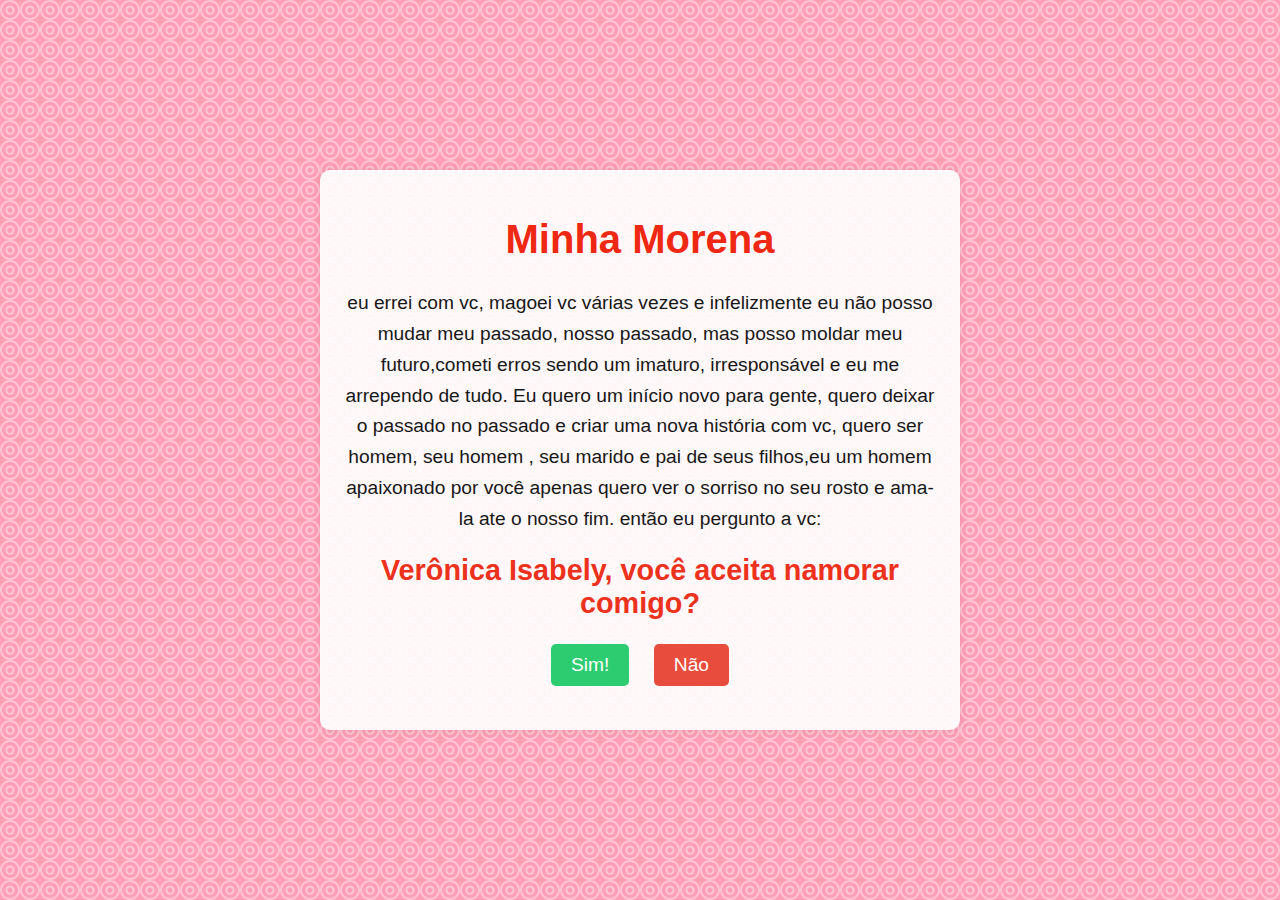
<file: index.html>
<!DOCTYPE html>
<html lang="pt-BR">
<head>
    <meta charset="UTF-8">
    <meta name="viewport" content="width=device-width, initial-scale=1.0">
    <title>Pedido de Namoro para Verônica Isabely</title>
    <link rel="stylesheet" href="style.css">
</head>
<body>
    <div class="container">
        <h1>Minha Morena</h1>
        <p> eu errei com vc, magoei vc várias vezes e infelizmente eu não posso mudar meu passado, nosso passado, mas posso moldar meu futuro,cometi erros sendo um imaturo, irresponsável e eu me arrependo de tudo. Eu quero um início novo para gente, quero deixar o passado no passado e criar uma nova história com vc, quero ser homem, seu homem , seu marido e pai de seus filhos,eu um homem apaixonado por você apenas quero ver o sorriso no seu rosto e ama-la ate o nosso fim. então eu pergunto a vc:</p>
        <h2>Verônica Isabely, você aceita namorar comigo?</h2>
        <div class="buttons">
            <button id="sim">Sim!</button>
            <button id="nao">Não</button>
        </div>
        <p id="resposta"></p>
    </div>
    <script src="script.js"></script>
</body>
</html>
</file>
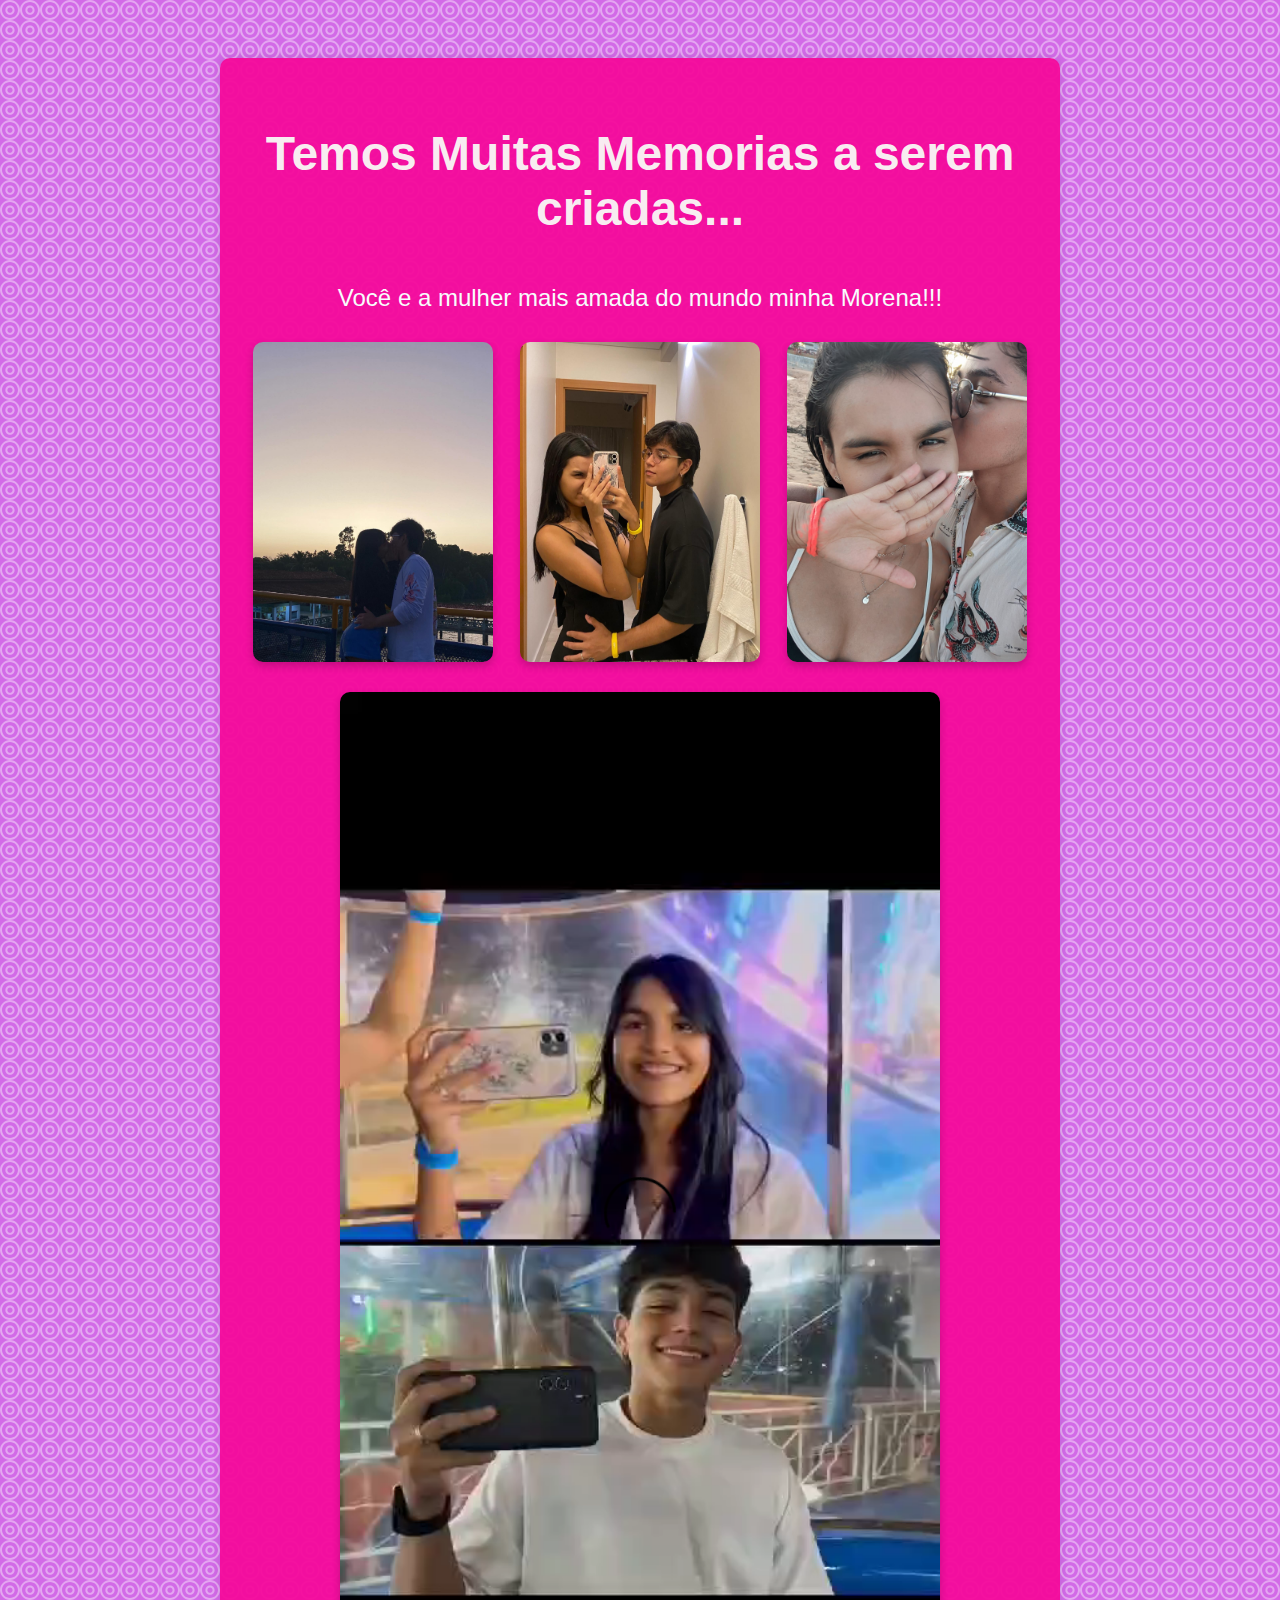
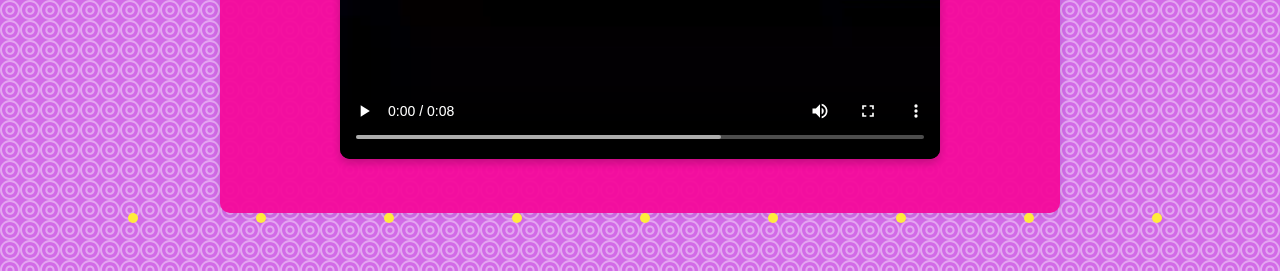
<file: resposta-sim.html/index.html>
<!DOCTYPE html>
<html lang="pt-BR">
<head>
    <meta charset="UTF-8">
    <meta name="viewport" content="width=device-width, initial-scale=1.0">
    <title>Você e a mulher mais amada do mundo</title>
    <link rel="stylesheet"href="style-reposta.css">
    </head>
    <style>
        body {
            font-family: 'Arial', sans-serif;
            background-color: hsl(290, 72%, 66%);
            color: #f8fcfd;
            text-align: center;
            padding: 50px;
        }
        h3 {
            font-size: 3em;
            color: #f9f4f4f7;
        }
        p {
            font-size: 1.5em;
            margin: 20px 0;
        }
        .container {
            max-width: 800px;
            margin: 0 auto;
            padding: 20px;
            background-color: #f4089aef;
            border-radius: 10px;
            box-shadow: 0 0 10px rgba(0, 0, 0, 0.1);
        }
        .confetti {
            position: absolute;
            width: 10px;
            height: 10px;
            background-color: #ffeb3b;
            border-radius: 50%;
            animation: confetti-fall 2s linear infinite;
        }
        @keyframes confetti-fall {
            0% { transform: translateY(-100vh) rotate(0deg); }
            100% { transform: translateY(100vh) rotate(360deg); }
        }

        /* Estilo para as imagens */
        .image-container {
            display: flex;
            justify-content: space-around;
            margin: 30px 0;
        }
        .image-container img {
            width: 30%;
            border-radius: 10px;
            box-shadow: 0 4px 8px rgba(0, 0, 0, 0.2);
            transition: transform 0.3s ease;
        }
        .image-container img:hover {
            transform: scale(1.1);
        }

        /* Estilo para o vídeo */
        .video-container {
            margin: 30px 0;
        }
        .video-container video {
            width: 100%;
            max-width: 600px;
            border-radius: 10px;
            box-shadow: 0 4px 8px rgba(0, 0, 0, 0.2);
        }
    </style>
</head>
<body>
    <div class="container">
        <h3>Temos Muitas Memorias a serem criadas...</h3>
        <p>Você e a mulher mais amada do mundo minha Morena!!!</p>
        <p></p>
        <p></p>

        <!-- Container para as imagens -->
        <div class="image-container">
            <img src="./Imagem do WhatsApp de 2025-03-11 à(s) 13.19.58_06b43381.jpg" alt="Imagem 1">
            <img src="./Imagem do WhatsApp de 2025-03-11 à(s) 13.20.14_5598770b.jpg" alt="Imagem 2">
            <img src="./Imagem do WhatsApp de 2025-03-11 à(s) 13.23.25_bf84bbb5.jpg" alt="Imagem 3">
        </div>

        <!-- Container para o vídeo -->
        <div class="video-container">
            <video controls>
                <source src="./Vídeo do WhatsApp de 2025-03-11 à(s) 13.23.36_7270b913.mp4" type="video/mp4">
            
            </video>
        </div>
    </div>

    <!-- Confetti effect -->
    <div class="confetti" style="left: 10%; animation-delay: 0s;"></div>
    <div class="confetti" style="left: 20%; animation-delay: 1s;"></div>
    <div class="confetti" style="left: 30%; animation-delay: 0.5s;"></div>
    <div class="confetti" style="left: 40%; animation-delay: 1.5s;"></div>
    <div class="confetti" style="left: 50%; animation-delay: 0.2s;"></div>
    <div class="confetti" style="left: 60%; animation-delay: 1.2s;"></div>
    <div class="confetti" style="left: 70%; animation-delay: 0.8s;"></div>
    <div class="confetti" style="left: 80%; animation-delay: 1.8s;"></div>
    <div class="confetti" style="left: 90%; animation-delay: 0.3s;"></div>
</body>
</html>
</file>
<file: style.css>
body {
    font-family: 'Arial', sans-serif;
    background-color: #ee27d0;
    color: #181717;
    text-align: center;
    margin: 0;
    padding: 0;
    display: flex;
    justify-content: center;
    align-items: center;
    height: 100vh;
    background-color: #ff9eb5; /* Rosa claro */
    background-image: url("data:image/svg+xml,%3Csvg xmlns='http://www.w3.org/2000/svg' width='100' height='100' viewBox='0 0 100 100'%3E%3Cg fill='%23ffffff' fill-opacity='0.4'%3E%3Cpath d='M50 0c27.6 0 50 22.4 50 50s-22.4 50-50 50S0 77.6 0 50 22.4 0 50 0zm0 10c-22.1 0-40 17.9-40 40s17.9 40 40 40 40-17.9 40-40-17.9-40-40-40zm0 18c12.7 0 23 10.3 23 23s-10.3 23-23 23-23-10.3-23-23 10.3-23 23-23zm0 10c-7.2 0-13 5.8-13 13s5.8 13 13 13 13-5.8 13-13-5.8-13-13-13z'/%3E%3C/g%3E%3C/svg%3E");
    background-size: 20px 20px; /* Tamanho dos ícones */

}

.container {
    background-color: rgba(255, 255, 255, 0.9); /* Fundo branco semi-transparente */
    padding: 20px;
    border-radius: 10px;
    box-shadow: 0 0 10px rgba(0, 0, 0, 0.1);
    max-width: 600px;
    width:90%;

}

h1 {
    color: #ee2812;
    font-size: 2.5em;
}

p {
    font-size: 1.2em;
    line-height: 1.6;
}

h2 {
    color: #ec311c;
    font-size: 1.8em;
    margin-top: 20px;
}

.buttons {
    margin-top: 20px;
}

button {
    padding: 10px 20px;
    font-size: 1.2em;
    border: none;
    border-radius: 5px;
    cursor: pointer;
    margin: 0 10px;
    transition: background-color 0.3s ease;
}

#sim {
    background-color: #2ecc71;
    color: #fff;
}

#sim:hover {
    background-color: #27ae60;
}

#nao {
    background-color: #e74c3c;
    color: #fff;
}

#nao:hover {
    background-color: #c0392b;
}

#resposta {
    font-size: 1.5em;
    margin-top: 20px;
    color: #2ecc71;
    font-weight: bold;
}
</file>
<file: resposta-sim.html/style-reposta.css>
body{
    background-color: #ff9eb5; /* Rosa claro */
    background-image: url("data:image/svg+xml,%3Csvg xmlns='http://www.w3.org/2000/svg' width='100' height='100' viewBox='0 0 100 100'%3E%3Cg fill='%23ffffff' fill-opacity='0.4'%3E%3Cpath d='M50 0c27.6 0 50 22.4 50 50s-22.4 50-50 50S0 77.6 0 50 22.4 0 50 0zm0 10c-22.1 0-40 17.9-40 40s17.9 40 40 40 40-17.9 40-40-17.9-40-40-40zm0 18c12.7 0 23 10.3 23 23s-10.3 23-23 23-23-10.3-23-23 10.3-23 23-23zm0 10c-7.2 0-13 5.8-13 13s5.8 13 13 13 13-5.8 13-13-5.8-13-13-13z'/%3E%3C/g%3E%3C/svg%3E");
    background-size: 20px 20px; /* Tamanho dos ícones */

}
.container {
    background-color: rgba(255, 255, 255, 0.9); /* Fundo branco semi-transparente */
    padding: 20px;
    border-radius: 10px;
    box-shadow: 0 0 10px rgba(0, 0, 0, 0.1);
    max-width: 600px;
    width:90%;
     }
</file>
